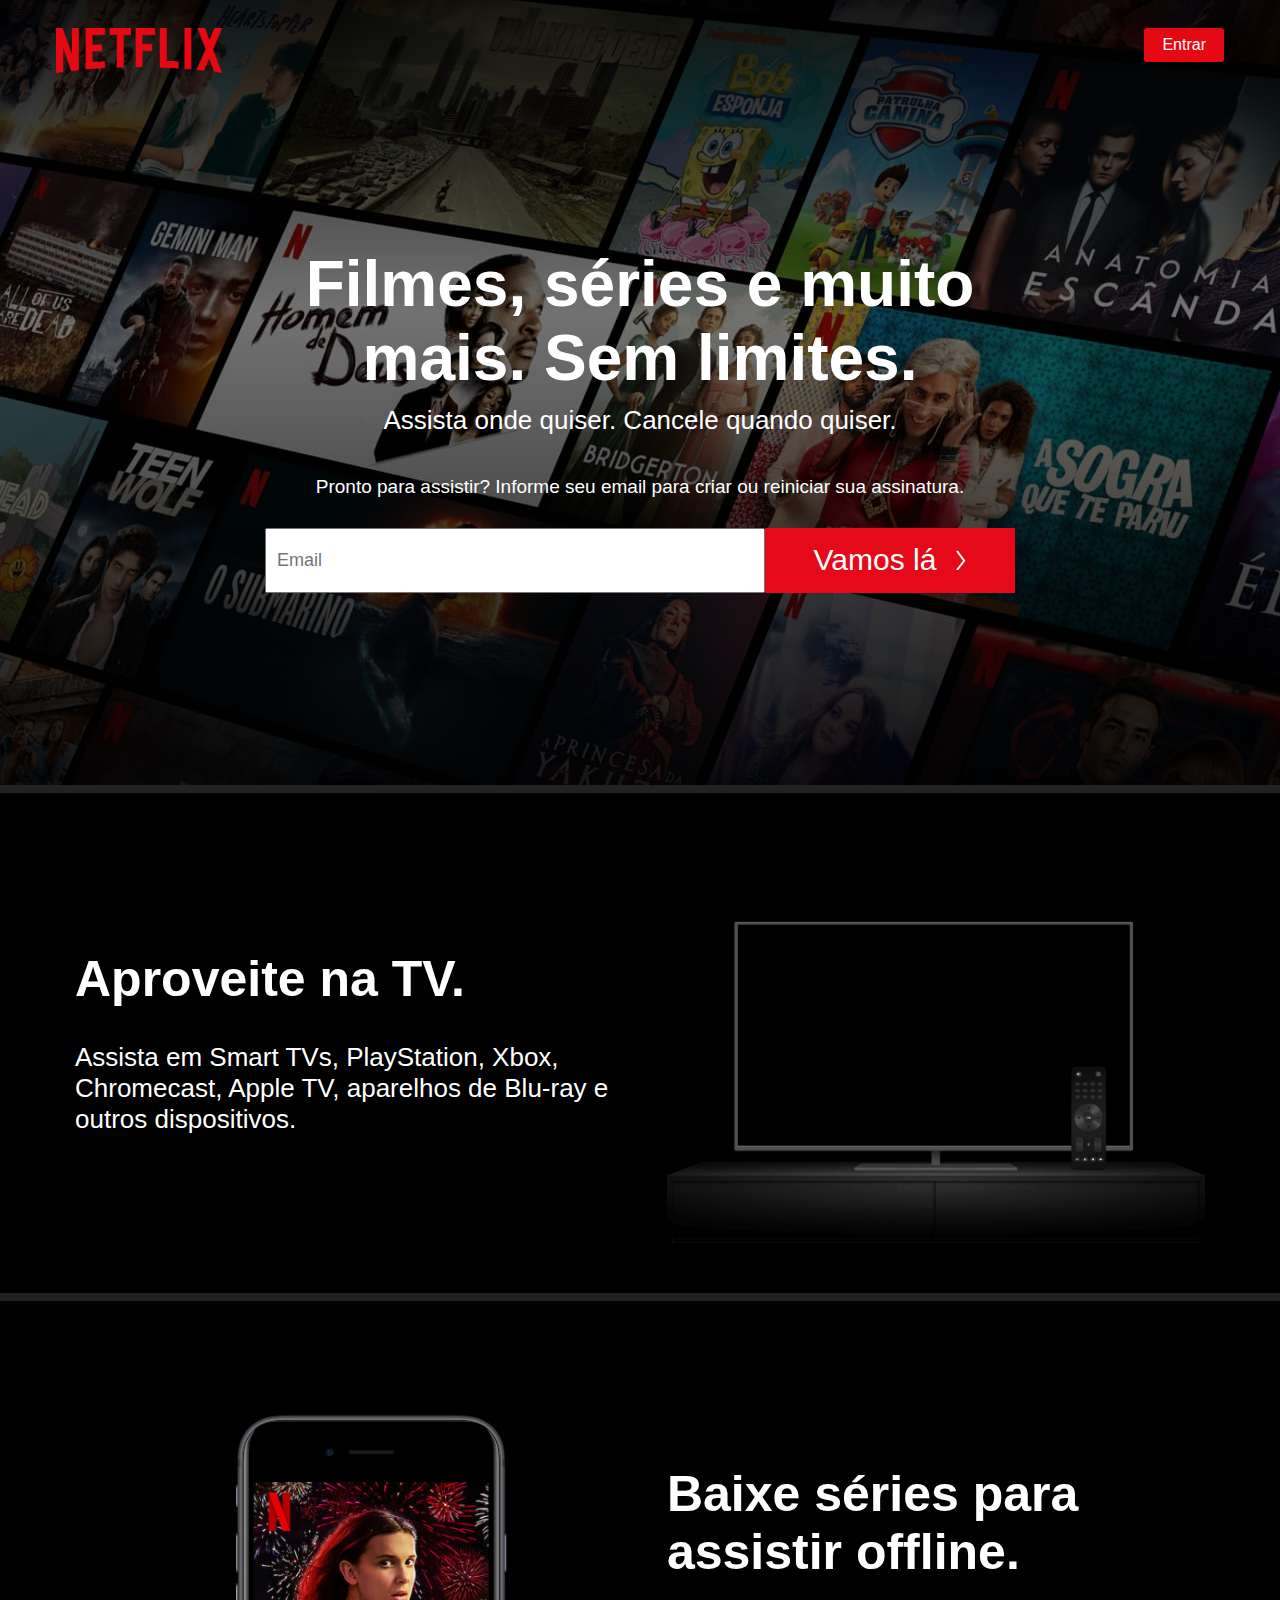
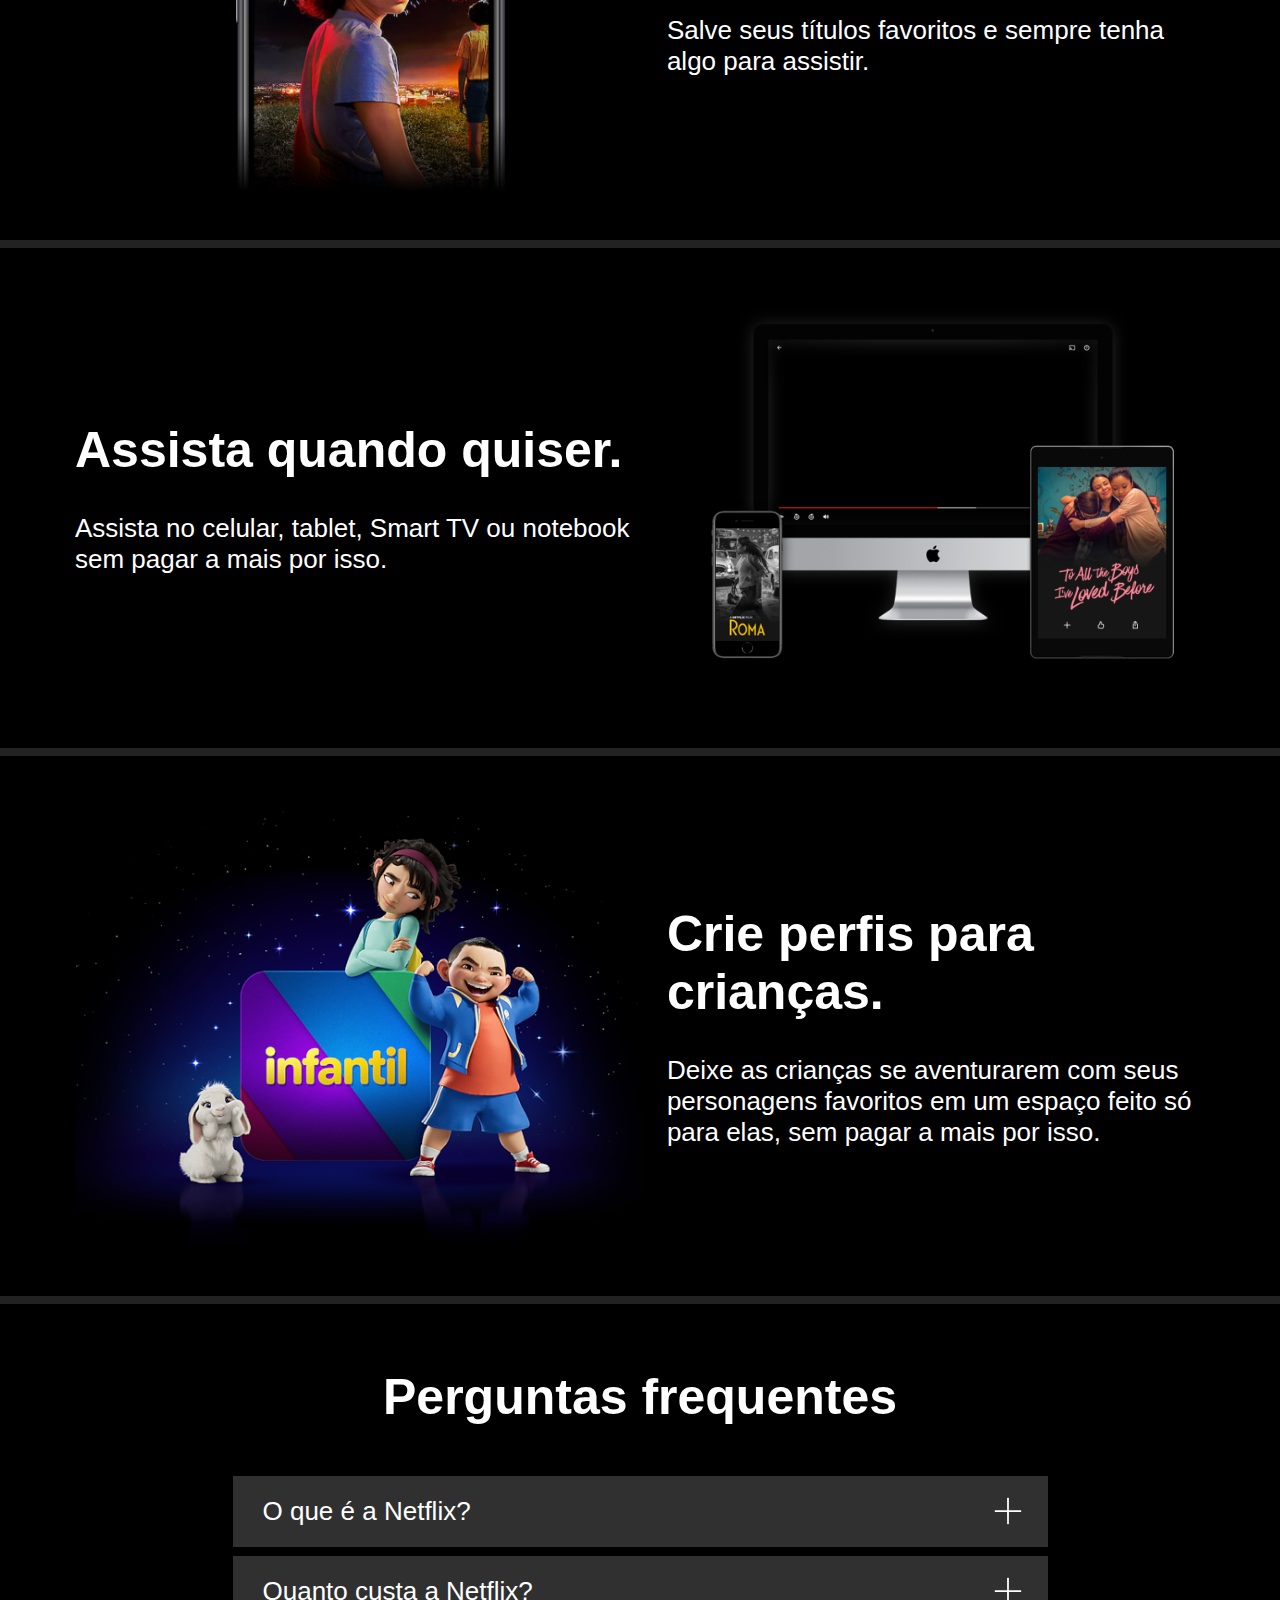
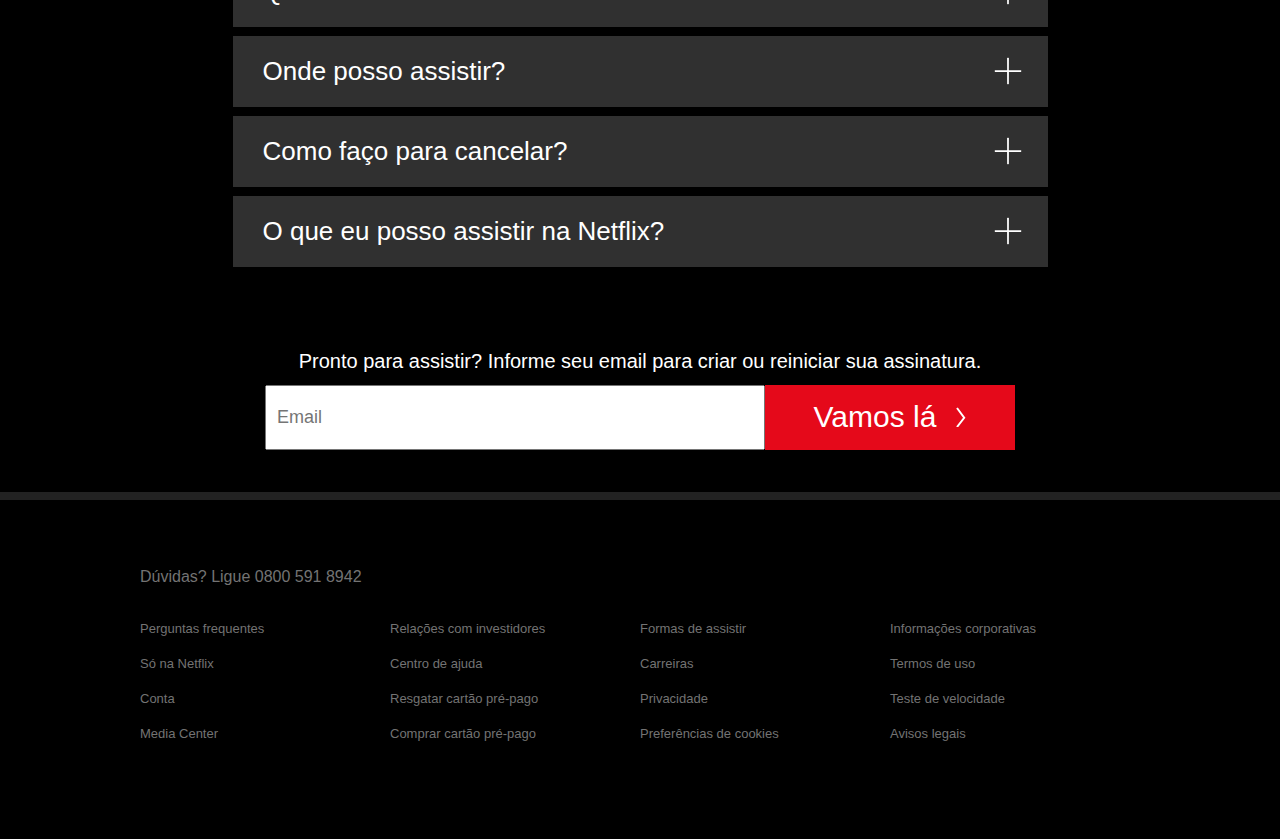
<file: index.html>
<!DOCTYPE html>
<html lang="pt-br">

<head>
	<meta charset="UTF-8" />
	<meta name="viewport" context="width=device-width,initial-scale=1.0">
	<title>
		Netflix Brasil - assistir séries online, assistir filmes online
	</title>
	<link rel="stylesheet" href="css/style.css">
	<link rel="shortcut icon" href="favicon.ico" />

</head>

<body>

	<header class="header">
		<img src="img/netflix.svg" alt="Netflix" draggable="false" />
		<a href="login.html">Entrar</a>
	</header>

	<main class="main">
		<div class="main-child">
			<h1>Filmes, séries e muito mais. Sem limites. </h1>
			<span>
				Assista onde quiser. Cancele quando quiser.
			</span>
			<p>
				Pronto para assistir? Informe seu email para criar ou reiniciar sua assinatura.
			</p>
			<form class="form-cta">
				<input type="text" placeholder="Email">
				<button>Vamos lá</button>
			</form>
		</div>
		<div class="gradient"></div>
	</main>
	<section class="section">
		<div class="container">
			<div class="grid">
				<div>
					<h1>Aproveite na TV.</h1>
					<br>
					<p>
						Assista em Smart TVs, PlayStation, Xbox, Chromecast, Apple TV, aparelhos de Blu-ray e outros
						dispositivos.
					</p>
				</div>
				<div class="img-tv">

					<img src="img/tv.png" alt="TV" />
					<video class="video-tv" autoplay playsinline muted loop>
						<source
							src="https://assets.nflxext.com/ffe/siteui/acquisition/ourStory/fuji/desktop/video-tv-0819.m4v"
							type="video/mp4" />
					</video>
				</div>
			</div>
		</div>
	</section>

	<section class=" download section">
		<div class="container">
			<div class="grid">
				<div>
					<h1>Baixe séries para assistir offline.</h1>
					<br>
					<p>
						Salve seus títulos favoritos e sempre tenha algo para assistir.
					</p>
				</div>
				<div class="img-tv">

					<img src="img/el.jpg" alt="El" />

				</div>
			</div>
		</div>
	</section>

	<section class="device-pile section">
		<div class="container">
			<div class="grid">
				<div>
					<h1>Assista quando quiser.</h1>
					<br>
					<p>
						Assista no celular, tablet, Smart TV ou notebook sem pagar a mais por isso.
					</p>
				</div>
				<div class="img-tv">

					<img src="img/device-pile.png" alt="device-pile" />
					<video class="video-tv" autoplay playsinline muted loop>
						<source
							src="https://assets.nflxext.com/ffe/siteui/acquisition/ourStory/fuji/desktop/video-devices.m4v"
							type="video/mp4" />
					</video>
				</div>
			</div>

		</div>
	</section>
	<section class=" download section">
		<div class="container">
			<div class="grid">
				<div>
					<h1>Crie perfis para crianças.</h1>
					<br>
					<p>
						Deixe as crianças se aventurarem com seus personagens favoritos em um espaço feito só para elas,
						sem pagar a mais por isso.
					</p>
				</div>
				<div class="img-tv">

					<img src="img/infantil.png" alt="infantil" />

				</div>
			</div>
		</div>
	</section>
	<footer class="footer">
		<section class="faq">
			<h1>Perguntas frequentes</h1>
			<dl class="faq-list">
				<dt class="faq-question">O que é a Netflix?</dt>
				<dd class="faq-answer">
					<div>
						A Netflix é um serviço de transmissão online que oferece uma ampla variedade de séries, filmes e
						documentários premiados em milhares de aparelhos conectados à internet.<br>
						<br>
						Você pode assistir a quantos filmes e séries quiser, quando e onde quiser, sem comerciais – tudo
						por um preço mensal bem acessível. Aqui você sempre encontra novidades. A cada semana,
						adicionamos novas séries e filmes.
					</div>
				</dd>
				<dt class="faq-question">Quanto custa a Netflix?</dt>
				<dd class="faq-answer">
					<div>
						Assista à Netflix no seu celular, tablet, Smart TV, notebook ou aparelho de streaming por uma
						taxa mensal única. Os planos variam de R$21,90 a R$45,90 por mês. Sem contrato nem taxas extras.
					</div>
				</dd>
				<dt class="faq-question">Onde posso assistir?</dt>
				<dd class="faq-answer">
					<div>
						Assista onde quiser, o quanto quiser e em um número ilimitado de aparelhos. Faça login com sua
						conta Netflix em netflix.com para começar a assistir no computador ou em qualquer aparelho
						conectado à Internet compatível com o aplicativo Netflix, como Smart TVs, smartphones, tablets,
						aparelhos de streaming e videogames.<br>
						<br>
						Você também pode baixar a sua série favorita com o aplicativo Netflix para iOS, Android ou
						Windows 10. Use downloads para levar a Netflix para onde quiser sem precisar de conexão com a
						Internet. Leve a Netflix com você para qualquer lugar.
					</div>
				</dd>
				<dt class="faq-question">Como faço para cancelar?</dt>
				<dd class="faq-answer">
					<div>
						A Netflix é flexível. Não há contratos nem compromissos. Você pode cancelar a sua conta na
						internet com apenas dois cliques. Não há taxa de cancelamento – você pode começar ou encerrar a
						sua assinatura a qualquer momento.
					</div>
				</dd>
				<dt class="faq-question">O que eu posso assistir na Netflix?</dt>
				<dd class="faq-answer">
					<div>
						A Netflix tem um grande catálogo de filmes, documentários, séries, originais Netflix premiados e
						muito mais. Assista o quanto quiser, quando quiser.
					</div>
				</dd>
			</dl>
		</section>

		<div class="pf">
			<p style="font-size: 20px; margin-bottom: 12px; color:white ">Pronto para assistir? Informe seu email para criar ou reiniciar sua assinatura.
			</p>
		</div>
		
		<form class="form-cta">

			<input type="text" placeholder="Email" />

			<button>Vamos lá</button>
		</form>
			
	</footer>

	<!---->
<section class="section">
	<div class="footer-login">
		<div class="box-footer">
			<p>Dúvidas? Ligue 
				<a href="#">0800 591 8942</a>
			</p>
			<div class="box-single">
				<ul>
					<li><a href="#">Perguntas frequentes</a></li>
					<li><a href="#">Relações com investidores</a></li>
					<li><a href="#">Formas de assistir</a></li>
					<li><a href="#">Informações corporativas</a></li>
					<li><a href="#">Só na Netflix</a></li>
					<li><a href="#">Centro de ajuda</a></li>
					<li><a href="#">Carreiras</a></li>
					<li><a href="#">Termos de uso</a></li>
					<li><a href="#">Conta</a></li>
					<li><a href="#">Resgatar cartão pré-pago</a></li>
					<li><a href="#">Privacidade</a></li>
					<li><a href="#">Teste de velocidade</a></li>
					<li><a href="#">Media Center</a></li>
					<li><a href="#">Comprar cartão pré-pago</a></li>
					<li><a href="#">Preferências de cookies</a></li>
					<li><a href="#">Avisos legais</a></li>
					
					
				</ul>
			</div>
		</div>
	</div>
</section>
	<!---->
	<script src="js/script.js"></script>
</body>

</html>
</file>
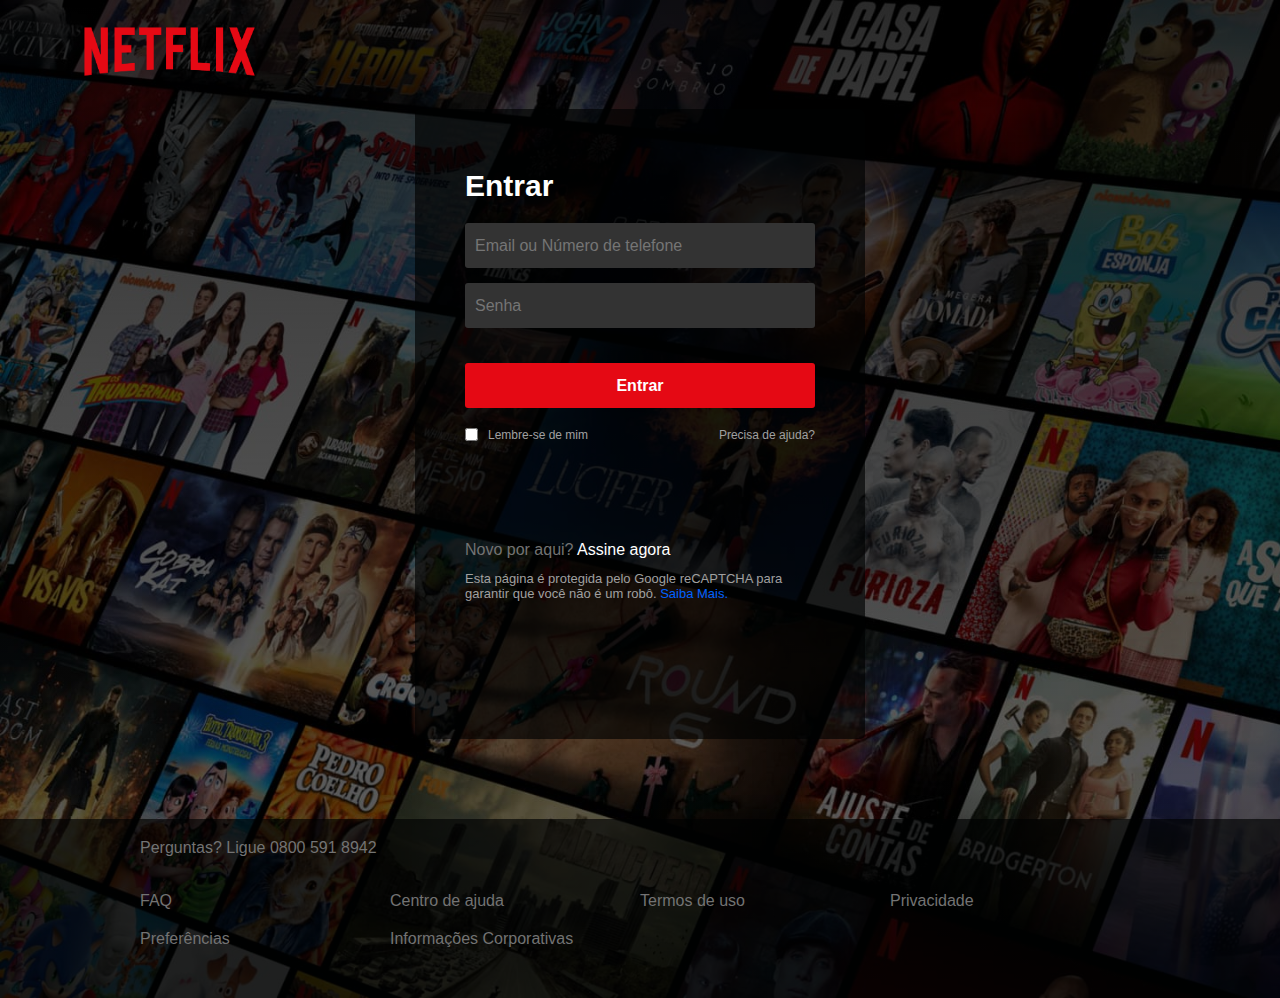
<file: login.html>
<!DOCTYPE html>
<html lang="pt-br">

<head>
    <meta charset="UTF-8">
    <meta http-equiv="X-UA-Compatible" content="IE=edge">
    <meta name="viewport" content="width=device-width, initial-scale=1.0">
    <link rel="shortcut icon" href="favicon.ico" type="image/x-png">
    <link rel="stylesheet" href="css/login.css">
    <title>Netfflix</title>
</head>

<body>
    <div class="container">
        <nav>
            <div class="logo">
                <a href="index.html"><img src="img/netflixlogo.png"></a>
            </div>
        </nav>

        <main>
            <form>
                <h1>Entrar</h1>
                <div class="form-g">
                    <input type="text" placeholder="Email ou Número de telefone" required>
                    <input type="password" placeholder="Senha" required>
                    <button>Entrar</button>

                    <div class="form-footer">
                        <input type="checkbox" id="check">
                        <label style="margin-left: 10px;" for="check">Lembre-se de mim</label>
                        <a href="#">Precisa de ajuda?</a>
                    </div>
                </div>
            </form>
            <div class="box-description">

                <p>Novo por aqui?<span><a href="index.html"> Assine agora</a></span>
                </p>
                <p>
            </div>
            <div class="box-description2">
                <p>
                    Esta página é protegida pelo Google reCAPTCHA para garantir que você não é um robô.
                    <a href="#">Saiba Mais.</a>
                </p>
            </div>
        </main>
    </div>
    <div class="divider"></div>
    <footer class="footer-login">
        <div class="box-footer">
            <p>Perguntas? Ligue <a href="#">0800 591 8942</a></p>
            <div class="box-single">
                <ul>
                    <li><a href="#">FAQ</a></li>
                    <li><a href="#">Centro de ajuda</a></li>
                    <li><a href="#">Termos de uso</a></li>
                    <li><a href="#">Privacidade</a></li>
                    <li><a href="#">Preferências</a></li>
                    <li><a href="#">Informações Corporativas</a></li>
                </ul>
            </div>
        </div>
    </footer>
</body>

</html>
</file>
<file: css/style.css>
*{
	margin:0;
	padding:0;
}

body{
	font-family:sans-serif;
	color:white;
}


img{
	display: block;
	max-width: 100%;
}


.container{
	max-width:1130px;
	margin:0 auto;
	padding-left: 15px;
    padding-right: 15px;
}

.header{
	position: absolute;
	z-index:100;
	width:100%;
	display:flex;
	justify-content:space-between;
	top: 28px;
	padding: 0 56px;
	box-sizing: border-box;
}

.header a {
  display: inline-block;
  background: #e50914;
  color: white;
  align-self: flex-start;
  padding: 8px 18px;
  text-decoration: none;
  border-radius: 3px;
}


.main{
	padding-top: 4rem;
	height:785px;
	background: url("../img/bgr.jpg") center;
	display:flex;
	align-items:center;
	justify-content:center;
	position:relative;
	text-align:center;
	box-sizing: border-box;
}

.main-child{
	z-index: 1;
	display: grid;
	justify-items: center;
}

.main h1{
	font-size:64px;
	max-width:700px;
	
}

.main span{
	font-size:26px;
	margin-top: 10px;
}


.form-cta{
	display: grid;
	grid-template-columns:500px 250px;
	margin-top:30px;
	margin-bottom:10px;
}

.form-cta input{
	padding:20px 10px;
	font-size: 18px;
	font-family: sans-serif;
}

.form-cta button{
	background: #e5091A;
	outline: none;
	border: none;
	color: white;
	font-size:30px;
	cursor:pointer;
}

.form-cta button::after {
  content: "";
  display: inline-block;
  width: 10px;
  height: 20px;
  background: url("../img/seta.svg");
  margin-left: 20px;
}

.form-cta button:hover{
	background:#F40612;
}


.main p {
	margin-top: 40px;
	font-size: 19px;
  }

.gradient{
	background:rgba(0, 0, 0, 0.4);
	background-image:linear-gradient(
	to top,
	rgba(0, 0, 0, 0.8) 0,
	rgba(0, 0, 0, 0) 60%,
	rgba(0, 0, 0, 0.8) 100%
	);
	position: absolute;
	top: 0;
	left: 0;
	right: 0;
	bottom: 0;
}

.section{
	background:black;
	padding: 3rem 0;
	border-top: 8px solid #222;
	
}

section h1{
	font-size:50px;
	margin-bottom: 16px;
}

.section p{
	font-size:26px;
	
}

.grid{
	display:grid;
	grid-template-columns: 1.1fr 1fr;
	align-items:center;
	
}

.img-tv{
	position: relative;
}

.img-tv img{
	position: relative;
	z-index: 1;
}

.video-tv{
	width: 100%;
    height: 100%;
    max-width: 73%;
    max-height: 54%;
    position: absolute;
    top: 50%;
    left: 50%;
    transform: translate(-50%, -50%);
}

.download .grid > div:first-child{
	order:2;
}


.download img-tv{
	order:1;
}

.device-pile .video-tv{
	top: 35%;
    max-width: 65%;
}

.faq{
	width: 100%;
}

.faq h1{
	text-align: center;
}

.faq-list{
	margin: 50px auto;
	max-width: 815px;
	font-size:26px;
}

.faq-question,
.faq-answer{
	background: #303030;
}

.faq-question{
	padding: 20px 30px;
	display: flex;
	justify-content: space-between;
	align-items: center;
	cursor: pointer;
	margin-top:8px;
	margin-bottom: 1px;
}

.faq-question::after{
	content: "";
	display: block;
	width: 20px;
	height: 20px;
	background:url("../img/fechar.svg") no-repeat center center;
	transform:rotate(45deg);
}

.faq-question.active::after{
	transform: rotate(0deg);
}

.faq-answer{
	max-height: 0;
	overflow: hidden;
	transition: max-height 0.25s cubic-bezier(0.5, 0, 0.1, 1);
}

.faq-answer > div{
	padding: 30px;
}

.faq-answer.active{
	max-height:1200px;
}

.footer .form-cta {
	margin-top: 0;
}

.footer{
	padding:4rem 0 2rem 0;
	border-top: 8px solid #222;
	background: black;
	display: grid;
	justify-items: center;
}

.footer p{
	margin-top: 2rem;
	color: #757575;
	font-size: 13px;
  }




  
.footer-login{
    padding: 20px;
    
}

.footer-login .box-footer{
    max-width: 1000px;
    margin: 0 auto;
}

.footer-login .box-footer .box-single{
    display:flex;
    margin-top:25px;
    margin-bottom:20px;
    
}

.box-footer p{
    color :#737373;
	font-size: 16px;
	
}

.box-footer a{
	color: #737373;
	text-decoration: none;
}

.box-footer a:hover{
	
	text-decoration:underline;
}

.box-footer .box-single ul{
    list-style: none;
    display: flex;
    width:100%;
    flex-wrap:wrap;
}

.box-footer .box-single ul li {
    width: 25%;
    padding: 10px 0;
	font-size: 13px;
	
}

.box-footer .box-single ul li a{
 color: #737373;
 
 text-decoration: none;
}

.box-footer .box-single ul li a:hover{
	
	text-decoration: underline;

   }





  @media (max-width: 800px) {

	  .header {
		  padding: 0 15px;
	  }

	  .header img{
		  max-width:90px;
	  }

	  .header a {
		  font-size: 14px;
		  padding:4px 8px;
	  }

	  .main{
		  height: 500px;
	  }

	  .main h1{
		  font-size:28px;  
	  }

	  .main span,
	   .main p{
		width:80vw;
	}

	.main span{
		margin-top: 16px;
		font-size: 18px;		  
	}

	.pf{
		width:80vw;
		margin-top:10px;
		text-align: center;
		 
	}
	.main p{
		margin-top:10px; 
	}

	.form-cta{
		width:100%;
		grid-template-columns: 1fr;
		gap:10px;
		margin-top:10px;
		max-width:80vw;
	}

	.form-cta input{
		font-size:16px;
		padding: 13px;
	}


	.form-cta button{
		font-size: 16px;
		justify-self:center;
		padding: 4px 16px 8px 16px;
		border-radius: 2px;
	}

	.form-cta button::after{
		margin-left:5px;
		background-repeat: no-repeat;
		background-position: bottom center;
		background-size: 6px 12 px;
	}

	section h1,
	.section p {
		text-align:center;
	}

	section h1{
		font-size: 26px;
	}

	.section p{
		font-size: 18px;
	}

	.grid{
		grid-template-columns: 1fr;
	}

	.faq-list{
		margin-top:22px;
	}

	.faq-question,
	.faq-answer{
		font-size: 18px ;
	}
	
	.faq-question{
		padding: 16px 12px;
	}

	.faq-question::after{
		background-size: 15px;
	}

	.faq-answer > div{
		padding: 21px;
	}
  }
</file>
<file: css/login.css>
*{
    margin:0;
    padding: 0;
    box-sizing: border-box;
    font-family: Arial, Helvetica, sans-serif;
}

html,
body{
    width: 100%;
}

.container{
    max-width: 1400px;
    margin: 0 auto;
    padding: 0 2%;
}

body{
    background-image: linear-gradient(to bottom,rgba(0,0,0,0.781),rgba(0,0,0,0.158)), linear-gradient(to top,rgba(0,0,0,0.432),rgba(0,0,0,0.007)),url(../img/bg-login.jpg);
    background-repeat: no-repeat;
    background-size: cover;
}



nav{
    padding: 20px 50px;
       
}

nav .logo {
    width: 100%;
    
}

nav .logo img{
    width:185px;
    height: 65px;   
}

main{
    background-color: #000101a8;
    max-width:450px;
    border-radius: 5px;
    margin: 0 auto 80px;
    padding: 50px;
    color: #737373;
    height: 630px;
}

main form h1{
    margin: 10px 0 20px 0;
    color : white;
    font-size: 30px;
}

main form .form-g > input{
    width:  100%;
    background-color: #333333;
    outline: none;
    border: none;
    height: 45px;
    margin-bottom: 15px;
    padding: 10px;
    border-radius: 3px;
    font-size: 16px;
    color:#737373;
}

main form .form-g button{
    width: 100%;
    background-color:#e50914;
    outline:none;
    border:none;
    height: 45px;
    margin-top:20px;
    padding:10px;
    border-radius: 3px;
    font-size: 16px;
    color: white;
    font-weight: bold;
    cursor:pointer;

}

.form-footer{
    margin-top:20px;
    font-size: 12px;
}

.form-footer input[type=checkbox]{
   float: left; 
}

.form-footer label{
    color:#a0a0a0;
}
.form-footer a{
    text-decoration: none;
    float: right;
    color: #a0a0a0;
}

.form-footer a:hover{
    text-decoration: underline;
}

.box-description{
    margin-top: 99px;
}

.box-description > a{
    text-decoration: none;
    color: #737373;
    display: flex;
    align-items: center;
    margin: 10px 0;

}

.box-description a img{
    width: 25px;
    margin-right: 10px;
    border-radius: 3px;
}

.box-description p{
    margin: 12px 0;
    
}

.box-description a:hover{
    text-decoration: underline;
}

.box-description p span a {
    color:white;
    text-decoration: none;
}

.box-description2  p:last-child a{
    color: #0062ff;
    
}
.box-description2 p{
    font-size: 13px;
    color: #a0a0a0;
}

.box-description2 a{
    text-decoration: none;  
}

.box-description2 a:hover{
    text-decoration: underline;  
}

.divider{
    background-color: #686868;
    width: 100%;
    height: 2px;
    display: none;
}

.footer-login{
    padding: 20px;
    background-color: #000101a8;
}

.footer-login .box-footer{
    max-width: 1000px;
    margin: 0 auto;
}

.footer-login .box-footer .box-single{
    display:flex;
    margin-top:25px;
    margin-bottom:20px;
    
}

.box-footer a{
    text-decoration: none;
    color: #737373;
}

.box-footer a:hover{
    text-decoration: underline;
}

.box-footer p {
    color :#737373;
    text-decoration: none;
}

.box-footer .box-single ul{
    list-style: none;
    display: flex;
    width:100%;
    flex-wrap:wrap;
}

.box-footer .box-single ul li{
    width: 25%;
    padding: 10px 0;
}

.box-footer .box-single ul li a{
 color: #737373;
 text-decoration: none;
}

.box-footer .box-single ul li a:hover{
    text-decoration: underline;
   }

@media (max-width:739px){
    body{
        background-image: none;
        background-color: black;
    }

    main{
        max-width: 100%;
        padding: 10px;
        height: 390px;
        
    }

    

    .box-description{
        margin-top: 20px;
    }

    .box-footer .box-single ul li{
        width: 33.3%;
    }

    .divider{
        display: block;
    }

    nav{
        padding: 20px 6px;  
        margin-bottom: px;  
    }
 
}

@media (max-width:440px){

    nav .logo img{
    width:90px;
    height: 30px;   
    }

}
</file>
